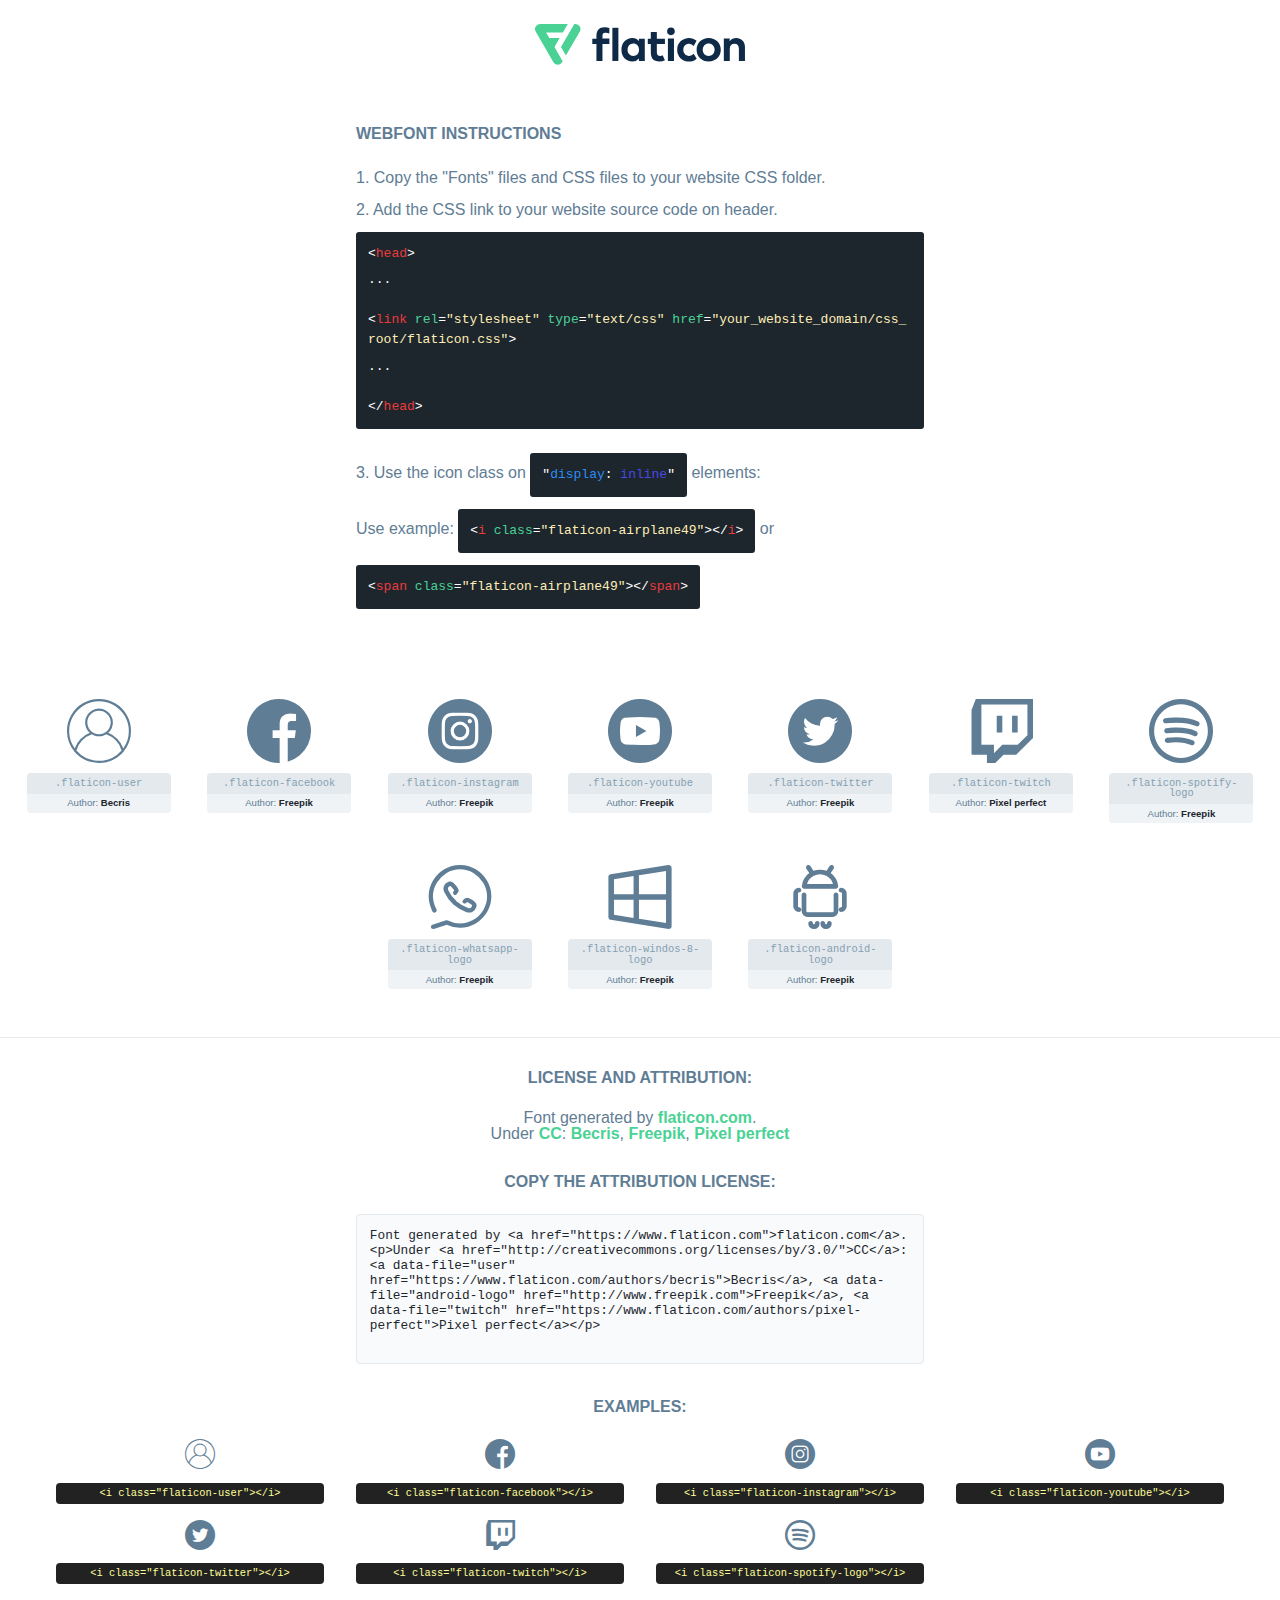
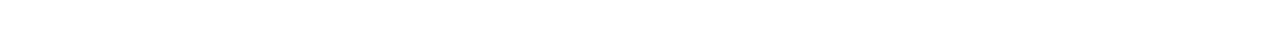
<file: flaticon/flaticon.html>
<!DOCTYPE html>
<html lang="en">
<head>
    <title>Flaticon Webfont</title>
    <link rel="stylesheet" type="text/css" href="flaticon.css"/>
    <meta charset="UTF-8">
    <style>
        html, body, div, span, applet, object, iframe,
        h1, h2, h3, h4, h5, h6, p, blockquote, pre,
        a, abbr, acronym, address, big, cite, code,
        del, dfn, em, img, ins, kbd, q, s, samp,
        small, strike, strong, sub, sup, tt, var,
        b, u, i, center,
        dl, dt, dd, ol, ul, li,
        fieldset, form, label, legend,
        table, caption, tbody, tfoot, thead, tr, th, td,
        article, aside, canvas, details, embed,
        figure, figcaption, footer, header, hgroup,
        menu, nav, output, ruby, section, summary,
        time, mark, audio, video {
            margin: 0;
            padding: 0;
            border: 0;
            font-size: 100%;
            font: inherit;
            vertical-align: baseline;
        }

        /* HTML5 display-role reset for older browsers */
        article, aside, details, figcaption, figure,
        footer, header, hgroup, menu, nav, section {
            display: block;
        }

        body {
            line-height: 1;
        }

        ol, ul {
            list-style: none;
        }

        blockquote, q {
            quotes: none;
        }

        blockquote:before, blockquote:after,
        q:before, q:after {
            content: '';
            content: none;
        }

        table {
            border-collapse: collapse;
            border-spacing: 0;
        }

        body {
            font-family: Helvetica, Arial, sans-serif;
            font-size: 16px;
            color: #5f7d95;
        }

        a {
            color: #4AD295;
            font-weight: bold;
            text-decoration: none;
        }

        * {
            -moz-box-sizing: border-box;
            -webkit-box-sizing: border-box;
            box-sizing: border-box;
            margin: 0;
            padding: 0;
        }

        [class^="flaticon-"]:before, [class*=" flaticon-"]:before, [class^="flaticon-"]:after, [class*=" flaticon-"]:after {
            font-family: Flaticon;
            font-size: 30px;
            font-style: normal;
            margin-left: 20px;
            color: #333;
        }

        .wrapper {
            max-width: 600px;
            margin: auto;
            padding: 0 1em;
        }

        .title {
            margin-bottom: 24px;
            text-transform: uppercase;
            font-weight: bold;
        }

        header {
            text-align: center;
            padding: 24px;
        }

        header .logo {
            width: 210px;
            height: auto;
            border: none;
            display: inline-block;
        }

        header strong {
            font-size: 28px;
            font-weight: 500;
            vertical-align: middle;
        }

        .demo {
            margin: 2em auto;
            line-height: 1.25em;
        }

        .demo ul li {
            margin-bottom: 12px;
        }

        .demo ul li code {
            background-color: #1D262D;
            border-radius: 3px;
            padding: 12px;
            display: inline-block;
            color: #fff;
            font-family: Consolas, Monaco, Lucida Console, Liberation Mono, DejaVu Sans Mono, Bitstream Vera Sans Mono, Courier New, monospace;
            font-weight: lighter;
            margin-top: 12px;
            font-size: 13px;
            word-break: break-all;
        }

        .demo ul li code .red {
            color: #EC3A3B;
        }

        .demo ul li code .green {
            color: #4AD295;
        }

        .demo ul li code .yellow {
            color: #FFEEB6;
        }

        .demo ul li code .blue {
            color: #2C8CF4;
        }

        .demo ul li code .purple {
            color: #4949E7;
        }

        .demo ul li code .dots {
            margin-top: 0.5em;
            display: block;
        }

        #glyphs {
            border-bottom: 1px solid #E3E9ED;
            padding: 2em 0;
            text-align: center;
        }

        .glyph {
            display: inline-block;
            width: 9em;
            margin: 1em;
            text-align: center;
            vertical-align: top;
            background: #FFF;
        }

        .glyph .flaticon {
            padding: 10px;
            display: block;
            font-family: "Flaticon";
            font-size: 64px;
            line-height: 1;
        }

        .glyph .flaticon:before {
            font-size: 64px;
            color: #5f7d95;
            margin-left: 0;
        }

        .class-name {
            font-size: 0.65em;
            background-color: #E3E9ED;
            color: #869FB2;
            border-radius: 4px 4px 0 0;
            padding: 0.5em;
            font-family: Consolas, Monaco, Lucida Console, Liberation Mono, DejaVu Sans Mono, Bitstream Vera Sans Mono, Courier New, monospace;
        }

        .author-name {
            font-size: 0.6em;
            background-color: #EFF3F6;
            border-top: 0;
            border-radius: 0 0 4px 4px;
            padding: 0.5em;
        }

        .author-name a {
            color: #1D262D;
        }

        .class-name:last-child {
            font-size: 10px;
            color: #888;
        }

        .class-name:last-child a {
            font-size: 10px;
            color: #555;
        }

        .glyph > input {
            display: block;
            width: 100px;
            margin: 5px auto;
            text-align: center;
            font-size: 12px;
            cursor: text;
        }

        .glyph > input.icon-input {
            font-family: "Flaticon";
            font-size: 16px;
            margin-bottom: 10px;
        }

        .attribution .title {
            margin-top: 2em;
        }

        .attribution textarea {
            background-color: #F8FAFB;
            color: #1D262D;
            padding: 1em;
            border: none;
            box-shadow: none;
            border: 1px solid #E3E9ED;
            border-radius: 4px;
            resize: none;
            width: 100%;
            height: 150px;
            font-size: 0.8em;
            font-family: Consolas, Monaco, Lucida Console, Liberation Mono, DejaVu Sans Mono, Bitstream Vera Sans Mono, Courier New, monospace;
            -webkit-appearance: none;
        }

        .attribution textarea:hover {
            border-color: #CFD9E0;
        }

        .attribution textarea:focus {
            border-color: #4AD295;
        }

        .iconsuse {
            margin: 2em auto;
            text-align: center;
            max-width: 1200px;
        }

        .iconsuse:after {
            content: '';
            display: table;
            clear: both;
        }

        .iconsuse .image {
            float: left;
            width: 25%;
            padding: 0 1em;
        }

        .iconsuse .image p {
            margin-bottom: 1em;
        }

        .iconsuse .image span {
            display: block;
            font-size: 0.65em;
            background-color: #222;
            color: #fff;
            border-radius: 4px;
            padding: 0.5em;
            color: #FFFF99;
            margin-top: 1em;
            font-family: Consolas, Monaco, Lucida Console, Liberation Mono, DejaVu Sans Mono, Bitstream Vera Sans Mono, Courier New, monospace;
        }

        .flaticon:before {
            color: #5f7d95;
        }

        #footer {
            text-align: center;
            background-color: #1D262D;
            color: #869FB2;
            padding: 12px;
            font-size: 14px;
        }

        #footer a {
            font-weight: normal;
        }

        @media (max-width: 960px) {
            .iconsuse .image {
                width: 50%;
            }
        }

        .preview {
            width: 100px;
            display: inline-block;
            margin: 10px;
        }

        .preview .inner {
            display: inline-block;
            width: 100%;
            text-align: center;
            background: #f5f5f5;
            -webkit-border-radius: 3px 3px 0 0;
            -moz-border-radius: 3px 3px 0 0;
            border-radius: 3px 3px 0 0;
        }

        .preview .inner  {
            line-height: 85px;
            font-size: 40px;
            color: #333;
        }

        .label {
            display: inline-block;
            width: 100%;
            box-sizing: border-box;
            padding: 5px;
            font-size: 10px;
            font-family: Monaco, monospace;
            color: #666;
            white-space: nowrap;
            overflow: hidden;
            text-overflow: ellipsis;
            background: #ddd;
            -webkit-border-radius: 0 0 3px 3px;
            -moz-border-radius: 0 0 3px 3px;
            border-radius: 0 0 3px 3px;
            color: #666;
        }
    </style>
</head>
<body>
    <header>
        <a href="https://www.flaticon.com/" target="_blank" class="logo">
            <svg xmlns="http://www.w3.org/2000/svg" viewBox="0 0 394.3 76.5">
                <path d="M156.6,69.4H145.3V7.1h11.3Z" style="fill:#0e2a47"/>
                <path d="M206.2,69.4h-11V64.8a15.4,15.4,0,0,1-12.6,5.7c-11.6,0-20.3-9.5-20.3-22.1s8.8-22.1,20.3-22.1a15.4,15.4,0,0,1,12.6,5.8V27.5h11Zm-32.4-21c0,6.4,4.2,11.6,10.8,11.6s10.8-4.9,10.8-11.6-4.4-11.6-10.8-11.6S173.9,42,173.9,48.4Z"
                      style="fill:#0e2a47"/>
                <path d="M262.5,13.7a7.2,7.2,0,0,1-14.4,0,7.2,7.2,0,1,1,14.4,0ZM261,69.4H249.6v-42H261Z"
                      style="fill:#0e2a47"/>
                <path id="_Trazado_" data-name="&lt;Trazado&gt;"
                      d="M139.6,17.8a16.6,16.6,0,0,0-8-1.4c-3.2.4-4.9,2-4.9,5.9v5.1h13V37.5h-13v32H115.4v-32h-7.8v-10h7.8V22.2c0-9.9,5.2-16.3,15-16.3a23.4,23.4,0,0,1,9.3,1.8Z"
                      style="fill:#0e2a47"/>
                <path d="M235.1,60c-3.5,0-6.3-1.9-6.3-7.1V37.5H244v-10H228.8V15H217.5V27.5h-5.7v10h5.7V53.7c0,10.9,5.3,16.8,15.7,16.8A22.9,22.9,0,0,0,244,68l-4.3-9.1A12.3,12.3,0,0,1,235.1,60Z"
                      style="fill:#0e2a47"/>
                <path d="M348.9,48.4c0,12.6-9.7,22.1-22.7,22.1s-22.7-9.4-22.7-22.1,9.6-22.1,22.7-22.1S348.9,35.8,348.9,48.4Zm-33.9,0c0,6.8,4.8,11.6,11.1,11.6s11.2-4.8,11.2-11.6-4.8-11.6-11.2-11.6S315.1,41.6,315.1,48.4Z"
                      style="fill:#0e2a47"/>
                <path d="M394.3,42.7V69.4H382.9V46.3c0-6.1-3-9.4-8.2-9.4s-8.9,3.2-8.9,9.5v23H354.6v-42h11v4.9c3-4.5,7.6-6.1,12.3-6.1C387.5,26.3,394.3,33,394.3,42.7Z"
                      style="fill:#0e2a47"/>
                <path d="M298,55.7h0a12.4,12.4,0,0,1-8.2,4.2h-.9l-1.8-.2a10,10,0,0,1-7.4-5.6,13.2,13.2,0,0,1-1.2-5.8,13,13,0,0,1,1.3-5.9,10.1,10.1,0,0,1,7.5-5.5h2.4a11.7,11.7,0,0,1,8.3,4.2l5.5-9.6a19.9,19.9,0,0,0-8.1-4.3,23.4,23.4,0,0,0-6.1-.8,25.2,25.2,0,0,0-7.5,1.1,20.9,20.9,0,0,0-8,4.6,21.9,21.9,0,0,0-6.8,16.4,21.9,21.9,0,0,0,6.7,16.3,20.9,20.9,0,0,0,8,4.6,25.2,25.2,0,0,0,7.7,1.2,23.6,23.6,0,0,0,6.2-.8,20,20,0,0,0,8.1-4.4Z"
                      style="fill:#0e2a47"/>
                <path d="M46.3,26.5H26.9L20.8,16H52.4L61.6,0H9.4A9.3,9.3,0,0,0,1.3,4.7a9.3,9.3,0,0,0,0,9.4L34.6,71.8a9.4,9.4,0,0,0,16.2,0l1.1-1.9L36.6,43.3Z"
                      style="fill:#4ad295"/>
                <path d="M84.2,4.7A9.3,9.3,0,0,0,76.1,0H73.8l-25,43.3,9.2,16L84.2,14A9.3,9.3,0,0,0,84.2,4.7Z"
                      style="fill:#4ad295"/>
            </svg>
        </a>
    </header>
    <section class="demo wrapper">

        <p class="title">Webfont Instructions</p>

        <ul>
            <li>
                <span class="num">1. </span>Copy the "Fonts" files and CSS files to your website CSS folder.
            </li>
            <li>
                <span class="num">2. </span>Add the CSS link to your website source code on header.
                <code class="big">
                    &lt;<span class="red">head</span>&gt;
                    <br/><span class="dots">...</span>
                    <br/>&lt;<span class="red">link</span> <span class="green">rel</span>=<span
                        class="yellow">"stylesheet"</span> <span class="green">type</span>=<span
                        class="yellow">"text/css"</span> <span class="green">href</span>=<span class="yellow">"your_website_domain/css_root/flaticon.css"</span>&gt;
                    <br/><span class="dots">...</span>
                    <br/>&lt;/<span class="red">head</span>&gt;
                </code>
            </li>

            <li>
                <p>
                    <span class="num">3. </span>Use the icon class on <code>"<span class="blue">display</span>:<span
                        class="purple"> inline</span>"</code> elements:
                    <br/>
                    Use example: <code>&lt;<span class="red">i</span> <span class="green">class</span>=<span class="yellow">&quot;flaticon-airplane49&quot;</span>&gt;&lt;/<span
                        class="red">i</span>&gt;</code> or <code>&lt;<span class="red">span</span> <span
                        class="green">class</span>=<span class="yellow">&quot;flaticon-airplane49&quot;</span>&gt;&lt;/<span
                        class="red">span</span>&gt;</code>
            </li>
        </ul>

    </section>
    <section id="glyphs">
            <div class="glyph">
                <i class="flaticon flaticon-user"></i>
                <div class="class-name">.flaticon-user</div>
                <div class="author-name">Author: <a data-file="user" href="https://www.flaticon.com/authors/becris">Becris</a> </div>
            </div>

            <div class="glyph">
                <i class="flaticon flaticon-facebook"></i>
                <div class="class-name">.flaticon-facebook</div>
                <div class="author-name">Author: <a data-file="facebook" href="http://www.freepik.com">Freepik</a> </div>
            </div>

            <div class="glyph">
                <i class="flaticon flaticon-instagram"></i>
                <div class="class-name">.flaticon-instagram</div>
                <div class="author-name">Author: <a data-file="instagram" href="http://www.freepik.com">Freepik</a> </div>
            </div>

            <div class="glyph">
                <i class="flaticon flaticon-youtube"></i>
                <div class="class-name">.flaticon-youtube</div>
                <div class="author-name">Author: <a data-file="youtube" href="http://www.freepik.com">Freepik</a> </div>
            </div>

            <div class="glyph">
                <i class="flaticon flaticon-twitter"></i>
                <div class="class-name">.flaticon-twitter</div>
                <div class="author-name">Author: <a data-file="twitter" href="http://www.freepik.com">Freepik</a> </div>
            </div>

            <div class="glyph">
                <i class="flaticon flaticon-twitch"></i>
                <div class="class-name">.flaticon-twitch</div>
                <div class="author-name">Author: <a data-file="twitch" href="https://www.flaticon.com/authors/pixel-perfect">Pixel perfect</a> </div>
            </div>

            <div class="glyph">
                <i class="flaticon flaticon-spotify-logo"></i>
                <div class="class-name">.flaticon-spotify-logo</div>
                <div class="author-name">Author: <a data-file="spotify-logo" href="http://www.freepik.com">Freepik</a> </div>
            </div>

            <div class="glyph">
                <i class="flaticon flaticon-whatsapp-logo"></i>
                <div class="class-name">.flaticon-whatsapp-logo</div>
                <div class="author-name">Author: <a data-file="whatsapp-logo" href="http://www.freepik.com">Freepik</a> </div>
            </div>

            <div class="glyph">
                <i class="flaticon flaticon-windos-8-logo"></i>
                <div class="class-name">.flaticon-windos-8-logo</div>
                <div class="author-name">Author: <a data-file="windos-8-logo" href="http://www.freepik.com">Freepik</a> </div>
            </div>

            <div class="glyph">
                <i class="flaticon flaticon-android-logo"></i>
                <div class="class-name">.flaticon-android-logo</div>
                <div class="author-name">Author: <a data-file="android-logo" href="http://www.freepik.com">Freepik</a> </div>
            </div>

    </section>

    <section class="attribution wrapper"   style="text-align:center;">

        <div class="title">License and attribution:</div><div class="attrDiv">Font generated by <a href="https://www.flaticon.com">flaticon.com</a>. <div><p>Under <a href="http://creativecommons.org/licenses/by/3.0/">CC</a>: <a data-file="user" href="https://www.flaticon.com/authors/becris">Becris</a>, <a data-file="android-logo" href="http://www.freepik.com">Freepik</a>, <a data-file="twitch" href="https://www.flaticon.com/authors/pixel-perfect">Pixel perfect</a></p>  </div>
        </div>
        <div class="title">Copy the Attribution License:</div>

        <textarea onclick="this.focus();this.select();">Font generated by &lt;a href=&quot;https://www.flaticon.com&quot;&gt;flaticon.com&lt;/a&gt;. <p>Under <a href="http://creativecommons.org/licenses/by/3.0/">CC</a>: <a data-file="user" href="https://www.flaticon.com/authors/becris">Becris</a>, <a data-file="android-logo" href="http://www.freepik.com">Freepik</a>, <a data-file="twitch" href="https://www.flaticon.com/authors/pixel-perfect">Pixel perfect</a></p> 
        </textarea>

    </section>

    <section class="iconsuse">

        <div class="title">Examples:</div>
            <div class="image">
                <p>
                    <i class="flaticon flaticon-user"></i>
                    <span>&lt;i class=&quot;flaticon-user&quot;&gt;&lt;/i&gt;</span>
                </p>
            </div>
            <div class="image">
                <p>
                    <i class="flaticon flaticon-facebook"></i>
                    <span>&lt;i class=&quot;flaticon-facebook&quot;&gt;&lt;/i&gt;</span>
                </p>
            </div>
            <div class="image">
                <p>
                    <i class="flaticon flaticon-instagram"></i>
                    <span>&lt;i class=&quot;flaticon-instagram&quot;&gt;&lt;/i&gt;</span>
                </p>
            </div>
            <div class="image">
                <p>
                    <i class="flaticon flaticon-youtube"></i>
                    <span>&lt;i class=&quot;flaticon-youtube&quot;&gt;&lt;/i&gt;</span>
                </p>
            </div>
            <div class="image">
                <p>
                    <i class="flaticon flaticon-twitter"></i>
                    <span>&lt;i class=&quot;flaticon-twitter&quot;&gt;&lt;/i&gt;</span>
                </p>
            </div>
            <div class="image">
                <p>
                    <i class="flaticon flaticon-twitch"></i>
                    <span>&lt;i class=&quot;flaticon-twitch&quot;&gt;&lt;/i&gt;</span>
                </p>
            </div>
            <div class="image">
                <p>
                    <i class="flaticon flaticon-spotify-logo"></i>
                    <span>&lt;i class=&quot;flaticon-spotify-logo&quot;&gt;&lt;/i&gt;</span>
                </p>
</file>
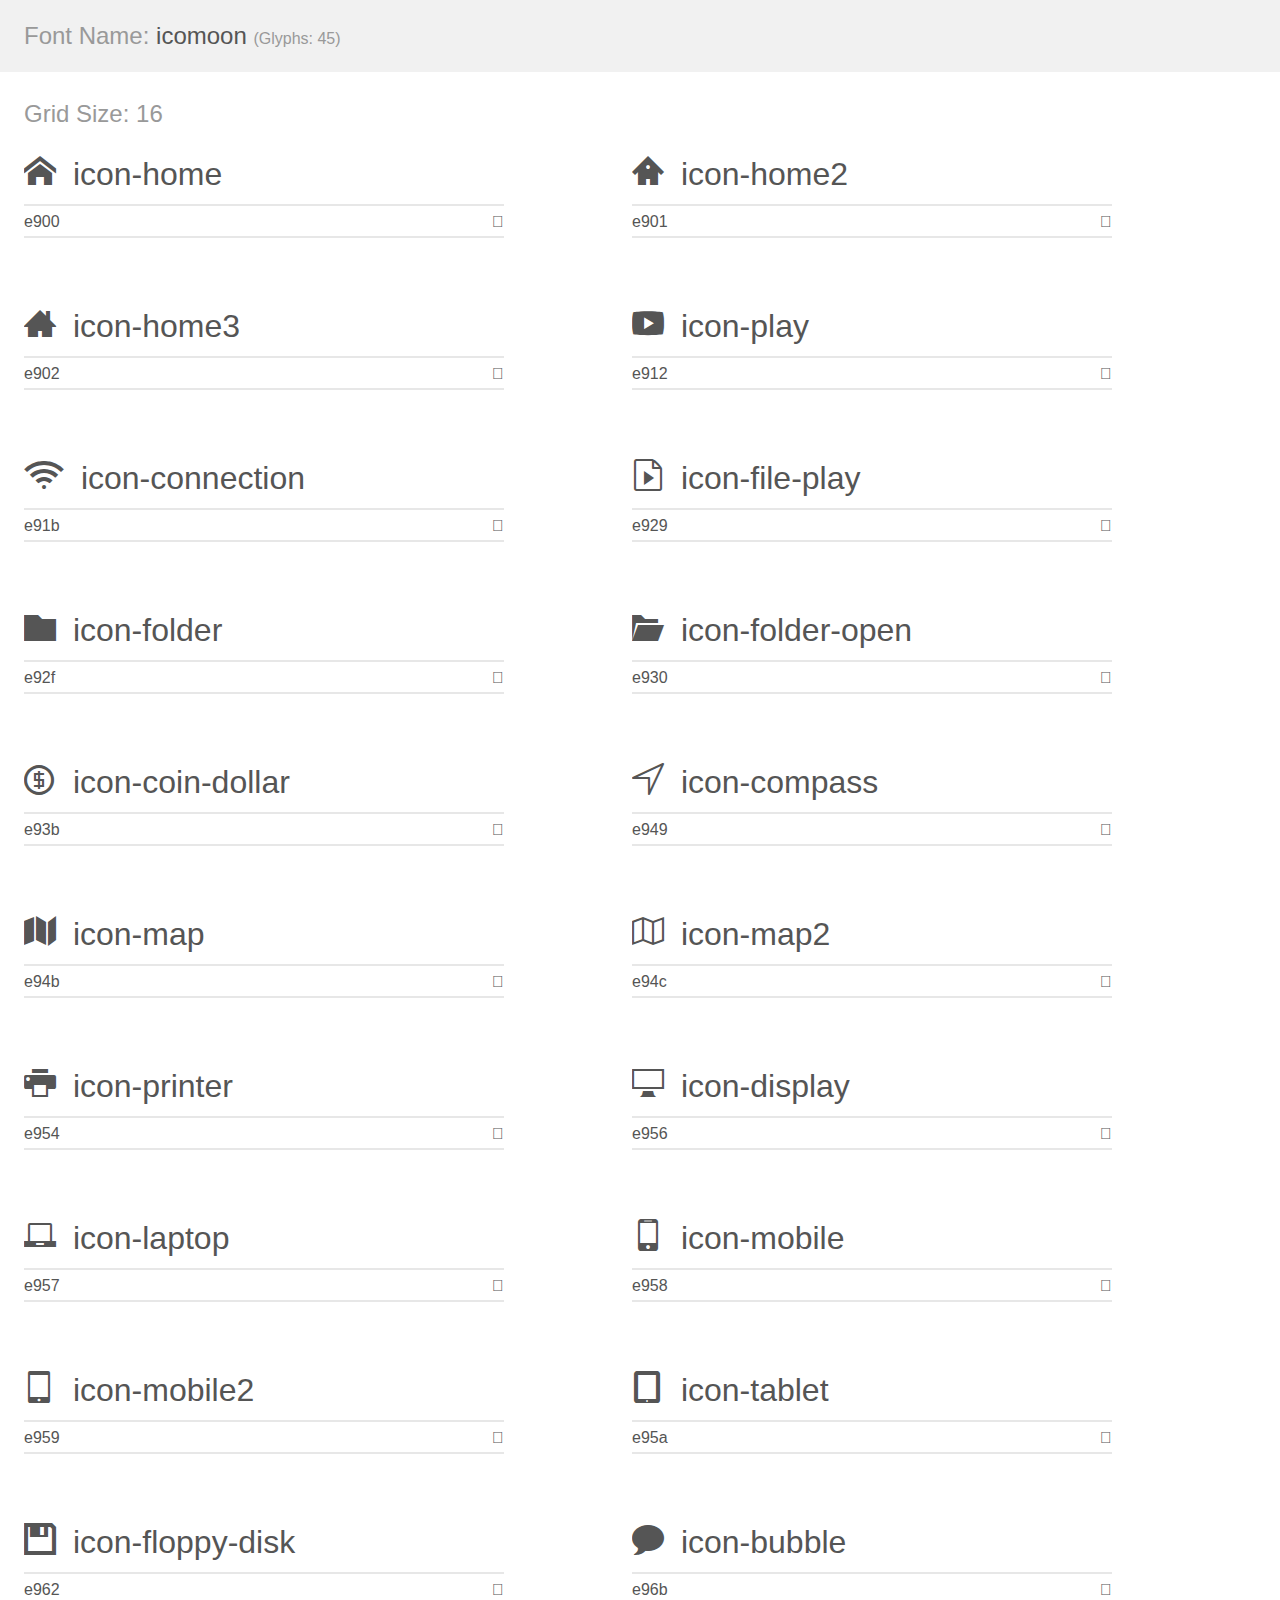
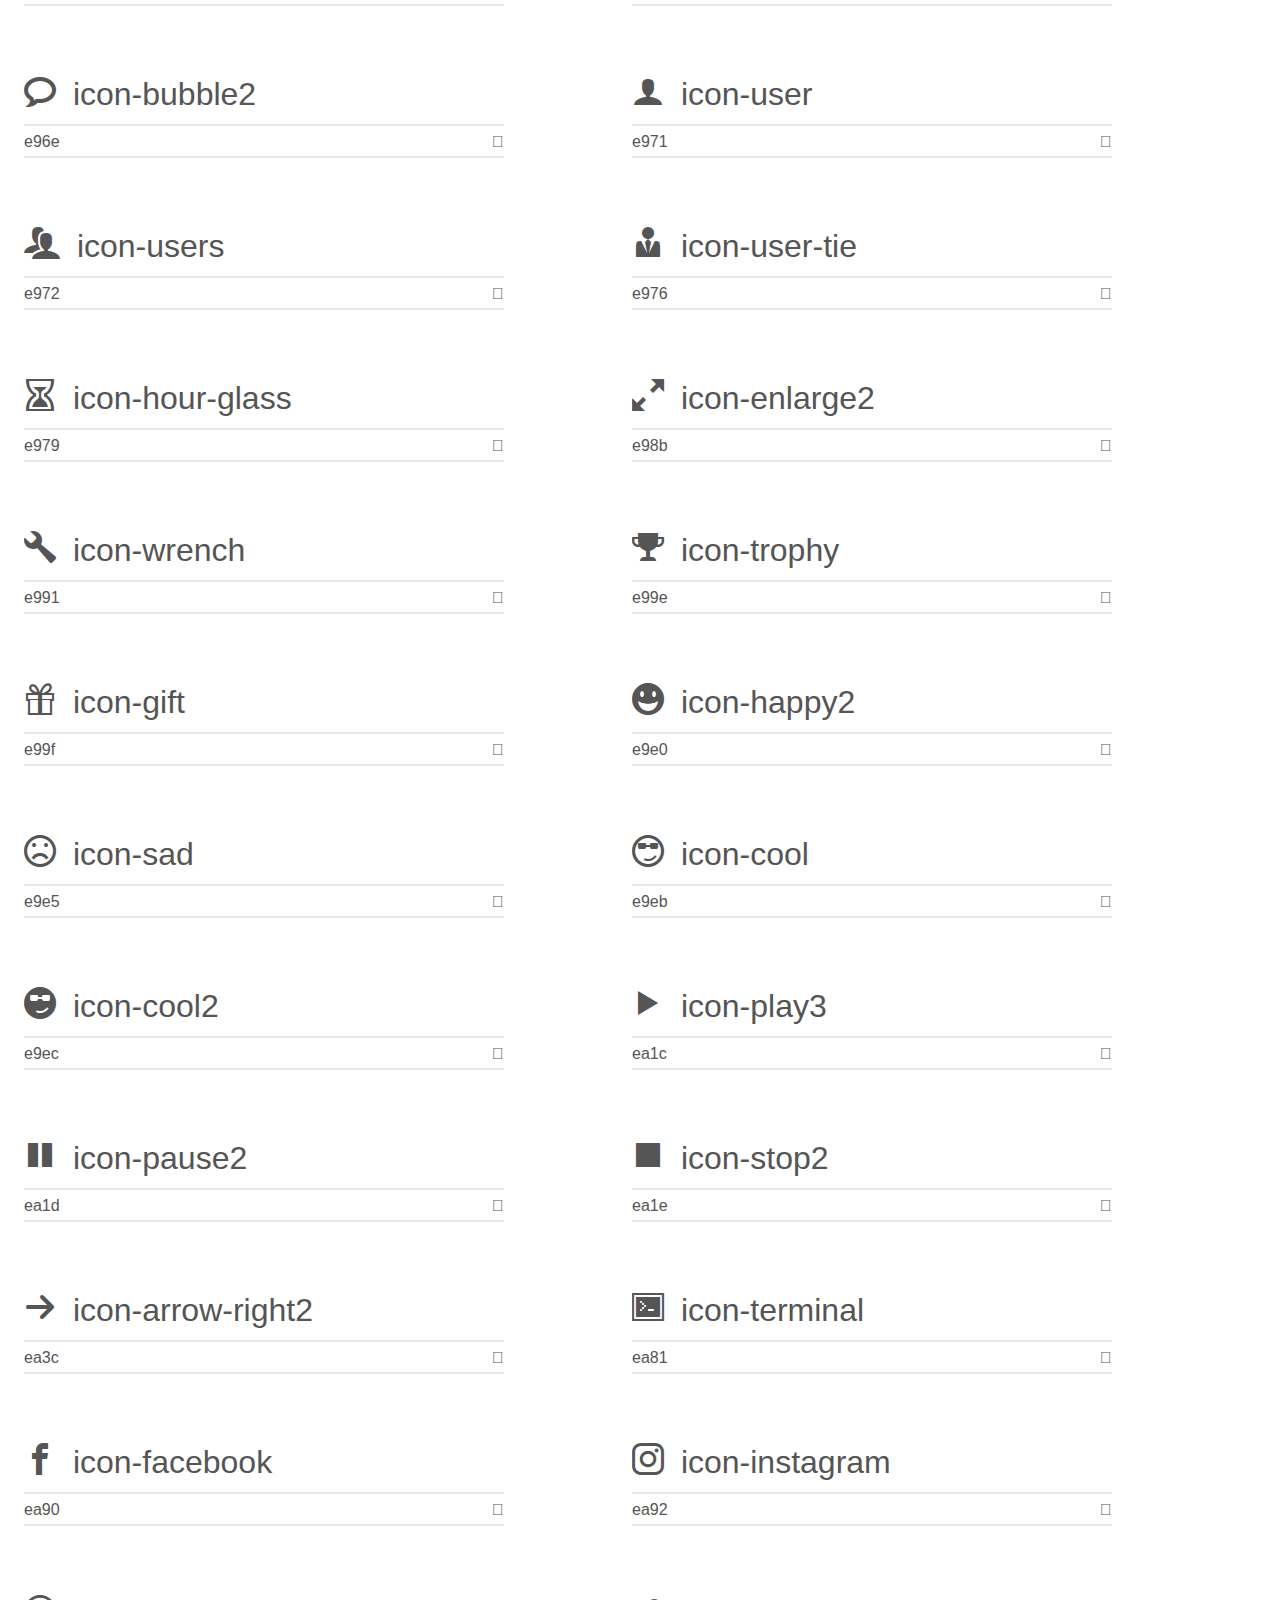
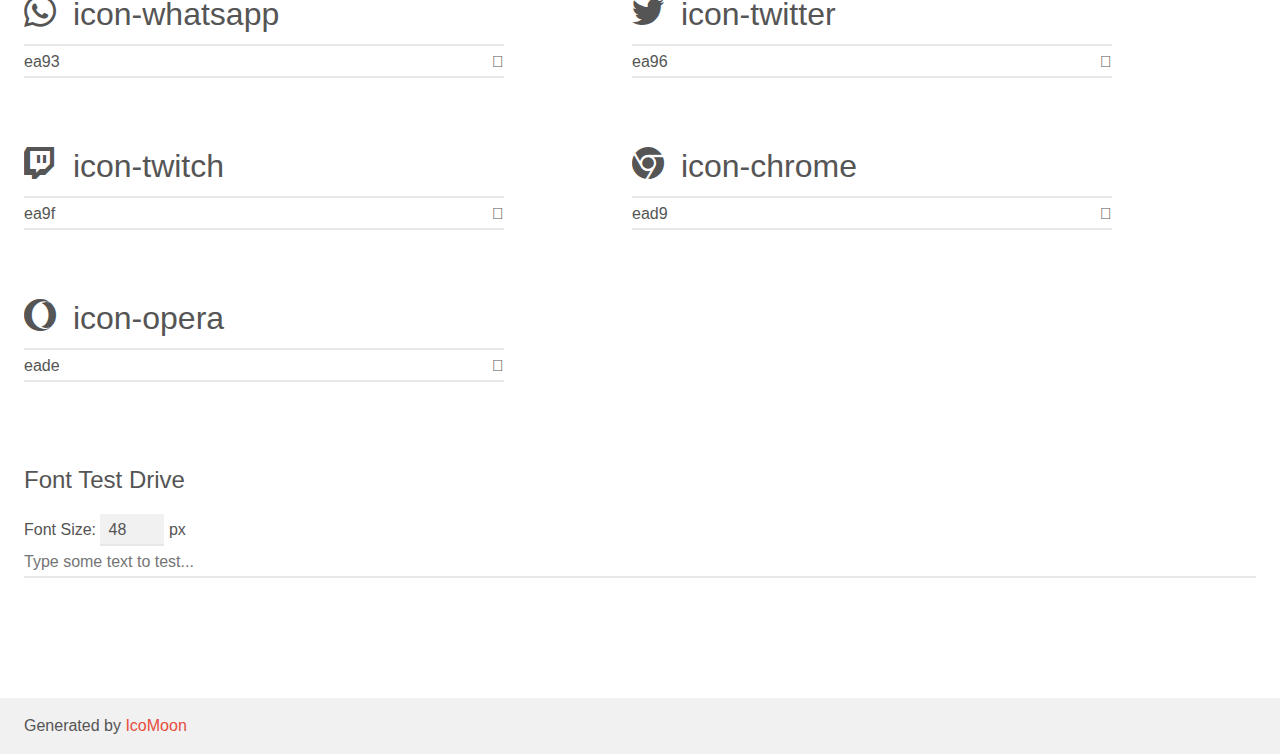
<file: imagenes/icomoon/demo.html>
<!doctype html>
<html>
<head>
    <meta charset="utf-8">
    <title>IcoMoon Demo</title>
    <meta name="description" content="An Icon Font Generated By IcoMoon.io">
    <meta name="viewport" content="width=device-width, initial-scale=1">
    <link rel="stylesheet" href="demo-files/demo.css">
    <link rel="stylesheet" href="style.css"></head>
<body>
    <div class="bgc1 clearfix">
        <h1 class="mhmm mvm"><span class="fgc1">Font Name:</span> icomoon <small class="fgc1">(Glyphs:&nbsp;45)</small></h1>
    </div>
    <div class="clearfix mhl ptl">
        <h1 class="mvm mtn fgc1">Grid Size: 16</h1>
        <div class="glyph fs1">
            <div class="clearfix bshadow0 pbs">
                <span class="icon-home"></span>
                <span class="mls"> icon-home</span>
            </div>
            <fieldset class="fs0 size1of1 clearfix hidden-false">
                <input type="text" readonly value="e900" class="unit size1of2" />
                <input type="text" maxlength="1" readonly value="&#xe900;" class="unitRight size1of2 talign-right" />
            </fieldset>
            <div class="fs0 bshadow0 clearfix hidden-true">
                <span class="unit pvs fgc1">liga: </span>
                <input type="text" readonly value="home, house" class="liga unitRight" />
            </div>
        </div>
        <div class="glyph fs1">
            <div class="clearfix bshadow0 pbs">
                <span class="icon-home2"></span>
                <span class="mls"> icon-home2</span>
            </div>
            <fieldset class="fs0 size1of1 clearfix hidden-false">
                <input type="text" readonly value="e901" class="unit size1of2" />
                <input type="text" maxlength="1" readonly value="&#xe901;" class="unitRight size1of2 talign-right" />
            </fieldset>
            <div class="fs0 bshadow0 clearfix hidden-true">
                <span class="unit pvs fgc1">liga: </span>
                <input type="text" readonly value="home2, house2" class="liga unitRight" />
            </div>
        </div>
        <div class="glyph fs1">
            <div class="clearfix bshadow0 pbs">
                <span class="icon-home3"></span>
                <span class="mls"> icon-home3</span>
            </div>
            <fieldset class="fs0 size1of1 clearfix hidden-false">
                <input type="text" readonly value="e902" class="unit size1of2" />
                <input type="text" maxlength="1" readonly value="&#xe902;" class="unitRight size1of2 talign-right" />
            </fieldset>
            <div class="fs0 bshadow0 clearfix hidden-true">
                <span class="unit pvs fgc1">liga: </span>
                <input type="text" readonly value="home3, house3" class="liga unitRight" />
            </div>
        </div>
        <div class="glyph fs1">
            <div class="clearfix bshadow0 pbs">
                <span class="icon-play"></span>
                <span class="mls"> icon-play</span>
            </div>
            <fieldset class="fs0 size1of1 clearfix hidden-false">
                <input type="text" readonly value="e912" class="unit size1of2" />
                <input type="text" maxlength="1" readonly value="&#xe912;" class="unitRight size1of2 talign-right" />
            </fieldset>
            <div class="fs0 bshadow0 clearfix hidden-true">
                <span class="unit pvs fgc1">liga: </span>
                <input type="text" readonly value="play, video" class="liga unitRight" />
            </div>
        </div>
        <div class="glyph fs1">
            <div class="clearfix bshadow0 pbs">
                <span class="icon-connection"></span>
                <span class="mls"> icon-connection</span>
            </div>
            <fieldset class="fs0 size1of1 clearfix hidden-false">
                <input type="text" readonly value="e91b" class="unit size1of2" />
                <input type="text" maxlength="1" readonly value="&#xe91b;" class="unitRight size1of2 talign-right" />
            </fieldset>
            <div class="fs0 bshadow0 clearfix hidden-true">
                <span class="unit pvs fgc1">liga: </span>
                <input type="text" readonly value="connection, wifi" class="liga unitRight" />
            </div>
        </div>
        <div class="glyph fs1">
            <div class="clearfix bshadow0 pbs">
                <span class="icon-file-play"></span>
                <span class="mls"> icon-file-play</span>
            </div>
            <fieldset class="fs0 size1of1 clearfix hidden-false">
                <input type="text" readonly value="e929" class="unit size1of2" />
                <input type="text" maxlength="1" readonly value="&#xe929;" class="unitRight size1of2 talign-right" />
            </fieldset>
            <div class="fs0 bshadow0 clearfix hidden-true">
                <span class="unit pvs fgc1">liga: </span>
                <input type="text" readonly value="file-play, file7" class="liga unitRight" />
            </div>
        </div>
        <div class="glyph fs1">
            <div class="clearfix bshadow0 pbs">
                <span class="icon-folder"></span>
                <span class="mls"> icon-folder</span>
            </div>
            <fieldset class="fs0 size1of1 clearfix hidden-false">
                <input type="text" readonly value="e92f" class="unit size1of2" />
                <input type="text" maxlength="1" readonly value="&#xe92f;" class="unitRight size1of2 talign-right" />
            </fieldset>
            <div class="fs0 bshadow0 clearfix hidden-true">
                <span class="unit pvs fgc1">liga: </span>
                <input type="text" readonly value="folder, directory" class="liga unitRight" />
            </div>
        </div>
        <div class="glyph fs1">
            <div class="clearfix bshadow0 pbs">
                <span class="icon-folder-open"></span>
                <span class="mls"> icon-folder-open</span>
            </div>
            <fieldset class="fs0 size1of1 clearfix hidden-false">
                <input type="text" readonly value="e930" class="unit size1of2" />
                <input type="text" maxlength="1" readonly value="&#xe930;" class="unitRight size1of2 talign-right" />
            </fieldset>
            <div class="fs0 bshadow0 clearfix hidden-true">
                <span class="unit pvs fgc1">liga: </span>
                <input type="text" readonly value="folder-open, directory2" class="liga unitRight" />
            </div>
        </div>
        <div class="glyph fs1">
            <div class="clearfix bshadow0 pbs">
                <span class="icon-coin-dollar"></span>
                <span class="mls"> icon-coin-dollar</span>
            </div>
            <fieldset class="fs0 size1of1 clearfix hidden-false">
                <input type="text" readonly value="e93b" class="unit size1of2" />
                <input type="text" maxlength="1" readonly value="&#xe93b;" class="unitRight size1of2 talign-right" />
            </fieldset>
            <div class="fs0 bshadow0 clearfix hidden-true">
                <span class="unit pvs fgc1">liga: </span>
                <input type="text" readonly value="coin-dollar, money" class="liga unitRight" />
            </div>
        </div>
        <div class="glyph fs1">
            <div class="clearfix bshadow0 pbs">
                <span class="icon-compass"></span>
                <span class="mls"> icon-compass</span>
            </div>
            <fieldset class="fs0 size1of1 clearfix hidden-false">
                <input type="text" readonly value="e949" class="unit size1of2" />
                <input type="text" maxlength="1" readonly value="&#xe949;" class="unitRight size1of2 talign-right" />
            </fieldset>
            <div class="fs0 bshadow0 clearfix hidden-true">
                <span class="unit pvs fgc1">liga: </span>
                <input type="text" readonly value="compass, direction" class="liga unitRight" />
            </div>
        </div>
        <div class="glyph fs1">
            <div class="clearfix bshadow0 pbs">
                <span class="icon-map"></span>
                <span class="mls"> icon-map</span>
            </div>
            <fieldset class="fs0 size1of1 clearfix hidden-false">
                <input type="text" readonly value="e94b" class="unit size1of2" />
                <input type="text" maxlength="1" readonly value="&#xe94b;" class="unitRight size1of2 talign-right" />
            </fieldset>
            <div class="fs0 bshadow0 clearfix hidden-true">
                <span class="unit pvs fgc1">liga: </span>
                <input type="text" readonly value="map, guide" class="liga unitRight" />
            </div>
        </div>
        <div class="glyph fs1">
            <div class="clearfix bshadow0 pbs">
                <span class="icon-map2"></span>
                <span class="mls"> icon-map2</span>
            </div>
            <fieldset class="fs0 size1of1 clearfix hidden-false">
                <input type="text" readonly value="e94c" class="unit size1of2" />
                <input type="text" maxlength="1" readonly value="&#xe94c;" class="unitRight size1of2 talign-right" />
            </fieldset>
            <div class="fs0 bshadow0 clearfix hidden-true">
                <span class="unit pvs fgc1">liga: </span>
                <input type="text" readonly value="map2, guide2" class="liga unitRight" />
            </div>
        </div>
        <div class="glyph fs1">
            <div class="clearfix bshadow0 pbs">
                <span class="icon-printer"></span>
                <span class="mls"> icon-printer</span>
            </div>
            <fieldset class="fs0 size1of1 clearfix hidden-false">
                <input type="text" readonly value="e954" class="unit size1of2" />
                <input type="text" maxlength="1" readonly value="&#xe954;" class="unitRight size1of2 talign-right" />
            </fieldset>
            <div class="fs0 bshadow0 clearfix hidden-true">
                <span class="unit pvs fgc1">liga: </span>
                <input type="text" readonly value="printer, print" class="liga unitRight" />
            </div>
        </div>
        <div class="glyph fs1">
            <div class="clearfix bshadow0 pbs">
                <span class="icon-display"></span>
                <span class="mls"> icon-display</span>
            </div>
            <fieldset class="fs0 size1of1 clearfix hidden-false">
                <input type="text" readonly value="e956" class="unit size1of2" />
                <input type="text" maxlength="1" readonly value="&#xe956;" class="unitRight size1of2 talign-right" />
            </fieldset>
            <div class="fs0 bshadow0 clearfix hidden-true">
                <span class="unit pvs fgc1">liga: </span>
                <input type="text" readonly value="display, screen" class="liga unitRight" />
            </div>
        </div>
        <div class="glyph fs1">
            <div class="clearfix bshadow0 pbs">
                <span class="icon-laptop"></span>
                <span class="mls"> icon-laptop</span>
            </div>
            <fieldset class="fs0 size1of1 clearfix hidden-false">
                <input type="text" readonly value="e957" class="unit size1of2" />
                <input type="text" maxlength="1" readonly value="&#xe957;" class="unitRight size1of2 talign-right" />
            </fieldset>
            <div class="fs0 bshadow0 clearfix hidden-true">
                <span class="unit pvs fgc1">liga: </span>
                <input type="text" readonly value="laptop, computer" class="liga unitRight" />
            </div>
        </div>
        <div class="glyph fs1">
            <div class="clearfix bshadow0 pbs">
                <span class="icon-mobile"></span>
                <span class="mls"> icon-mobile</span>
            </div>
            <fieldset class="fs0 size1of1 clearfix hidden-false">
                <input type="text" readonly value="e958" class="unit size1of2" />
                <input type="text" maxlength="1" readonly value="&#xe958;" class="unitRight size1of2 talign-right" />
            </fieldset>
            <div class="fs0 bshadow0 clearfix hidden-true">
                <span class="unit pvs fgc1">liga: </span>
                <input type="text" readonly value="mobile, cell-phone" class="liga unitRight" />
            </div>
        </div>
        <div class="glyph fs1">
            <div class="clearfix bshadow0 pbs">
                <span class="icon-mobile2"></span>
                <span class="mls"> icon-mobile2</span>
            </div>
            <fieldset class="fs0 size1of1 clearfix hidden-false">
                <input type="text" readonly value="e959" class="unit size1of2" />
                <input type="text" maxlength="1" readonly value="&#xe959;" class="unitRight size1of2 talign-right" />
            </fieldset>
            <div class="fs0 bshadow0 clearfix hidden-true">
                <span class="unit pvs fgc1">liga: </span>
                <input type="text" readonly value="mobile2, cell-phone2" class="liga unitRight" />
            </div>
        </div>
        <div class="glyph fs1">
            <div class="clearfix bshadow0 pbs">
                <span class="icon-tablet"></span>
                <span class="mls"> icon-tablet</span>
            </div>
            <fieldset class="fs0 size1of1 clearfix hidden-false">
                <input type="text" readonly value="e95a" class="unit size1of2" />
                <input type="text" maxlength="1" readonly value="&#xe95a;" class="unitRight size1of2 talign-right" />
            </fieldset>
            <div class="fs0 bshadow0 clearfix hidden-true">
                <span class="unit pvs fgc1">liga: </span>
                <input type="text" readonly value="tablet, mobile3" class="liga unitRight" />
            </div>
        </div>
        <div class="glyph fs1">
            <div class="clearfix bshadow0 pbs">
                <span class="icon-floppy-disk"></span>
                <span class="mls"> icon-floppy-disk</span>
            </div>
            <fieldset class="fs0 size1of1 clearfix hidden-false">
                <input type="text" readonly value="e962" class="unit size1of2" />
                <input type="text" maxlength="1" readonly value="&#xe962;" class="unitRight size1of2 talign-right" />
            </fieldset>
            <div class="fs0 bshadow0 clearfix hidden-true">
                <span class="unit pvs fgc1">liga: </span>
                <input type="text" readonly value="floppy-disk, save2" class="liga unitRight" />
            </div>
        </div>
        <div class="glyph fs1">
            <div class="clearfix bshadow0 pbs">
                <span class="icon-bubble"></span>
                <span class="mls"> icon-bubble</span>
            </div>
            <fieldset class="fs0 size1of1 clearfix hidden-false">
                <input type="text" readonly value="e96b" class="unit size1of2" />
                <input type="text" maxlength="1" readonly value="&#xe96b;" class="unitRight size1of2 talign-right" />
            </fieldset>
            <div class="fs0 bshadow0 clearfix hidden-true">
                <span class="unit pvs fgc1">liga: </span>
                <input type="text" readonly value="bubble, comment" class="liga unitRight" />
            </div>
        </div>
        <div class="glyph fs1">
            <div class="clearfix bshadow0 pbs">
                <span class="icon-bubble2"></span>
                <span class="mls"> icon-bubble2</span>
            </div>
            <fieldset class="fs0 size1of1 clearfix hidden-false">
                <input type="text" readonly value="e96e" class="unit size1of2" />
                <input type="text" maxlength="1" readonly value="&#xe96e;" class="unitRight size1of2 talign-right" />
            </fieldset>
            <div class="fs0 bshadow0 clearfix hidden-true">
                <span class="unit pvs fgc1">liga: </span>
                <input type="text" readonly value="bubble2, comment2" class="liga unitRight" />
            </div>
        </div>
        <div class="glyph fs1">
            <div class="clearfix bshadow0 pbs">
                <span class="icon-user"></span>
                <span class="mls"> icon-user</span>
            </div>
            <fieldset class="fs0 size1of1 clearfix hidden-false">
                <input type="text" readonly value="e971" class="unit size1of2" />
                <input type="text" maxlength="1" readonly value="&#xe971;" class="unitRight size1of2 talign-right" />
            </fieldset>
            <div class="fs0 bshadow0 clearfix hidden-true">
                <span class="unit pvs fgc1">liga: </span>
                <input type="text" readonly value="user, profile2" class="liga unitRight" />
            </div>
        </div>
        <div class="glyph fs1">
            <div class="clearfix bshadow0 pbs">
                <span class="icon-users"></span>
                <span class="mls"> icon-users</span>
            </div>
            <fieldset class="fs0 size1of1 clearfix hidden-false">
                <input type="text" readonly value="e972" class="unit size1of2" />
                <input type="text" maxlength="1" readonly value="&#xe972;" class="unitRight size1of2 talign-right" />
            </fieldset>
            <div class="fs0 bshadow0 clearfix hidden-true">
                <span class="unit pvs fgc1">liga: </span>
                <input type="text" readonly value="users, group" class="liga unitRight" />
            </div>
        </div>
        <div class="glyph fs1">
            <div class="clearfix bshadow0 pbs">
                <span class="icon-user-tie"></span>
                <span class="mls"> icon-user-tie</span>
            </div>
            <fieldset class="fs0 size1of1 clearfix hidden-false">
                <input type="text" readonly value="e976" class="unit size1of2" />
                <input type="text" maxlength="1" readonly value="&#xe976;" class="unitRight size1of2 talign-right" />
            </fieldset>
            <div class="fs0 bshadow0 clearfix hidden-true">
                <span class="unit pvs fgc1">liga: </span>
                <input type="text" readonly value="user-tie, user5" class="liga unitRight" />
            </div>
        </div>
        <div class="glyph fs1">
            <div class="clearfix bshadow0 pbs">
                <span class="icon-hour-glass"></span>
                <span class="mls"> icon-hour-glass</span>
            </div>
            <fieldset class="fs0 size1of1 clearfix hidden-false">
                <input type="text" readonly value="e979" class="unit size1of2" />
                <input type="text" maxlength="1" readonly value="&#xe979;" class="unitRight size1of2 talign-right" />
            </fieldset>
            <div class="fs0 bshadow0 clearfix hidden-true">
                <span class="unit pvs fgc1">liga: </span>
                <input type="text" readonly value="hour-glass, loading" class="liga unitRight" />
            </div>
        </div>
        <div class="glyph fs1">
            <div class="clearfix bshadow0 pbs">
                <span class="icon-enlarge2"></span>
                <span class="mls"> icon-enlarge2</span>
            </div>
            <fieldset class="fs0 size1of1 clearfix hidden-false">
                <input type="text" readonly value="e98b" class="unit size1of2" />
                <input type="text" maxlength="1" readonly value="&#xe98b;" class="unitRight size1of2 talign-right" />
            </fieldset>
            <div class="fs0 bshadow0 clearfix hidden-true">
                <span class="unit pvs fgc1">liga: </span>
                <input type="text" readonly value="enlarge2, expand2" class="liga unitRight" />
            </div>
        </div>
        <div class="glyph fs1">
            <div class="clearfix bshadow0 pbs">
                <span class="icon-wrench"></span>
                <span class="mls"> icon-wrench</span>
            </div>
            <fieldset class="fs0 size1of1 clearfix hidden-false">
                <input type="text" readonly value="e991" class="unit size1of2" />
                <input type="text" maxlength="1" readonly value="&#xe991;" class="unitRight size1of2 talign-right" />
            </fieldset>
            <div class="fs0 bshadow0 clearfix hidden-true">
                <span class="unit pvs fgc1">liga: </span>
                <input type="text" readonly value="wrench, tool" class="liga unitRight" />
            </div>
        </div>
        <div class="glyph fs1">
            <div class="clearfix bshadow0 pbs">
                <span class="icon-trophy"></span>
                <span class="mls"> icon-trophy</span>
            </div>
            <fieldset class="fs0 size1of1 clearfix hidden-false">
                <input type="text" readonly value="e99e" class="unit size1of2" />
                <input type="text" maxlength="1" readonly value="&#xe99e;" class="unitRight size1of2 talign-right" />
            </fieldset>
            <div class="fs0 bshadow0 clearfix hidden-true">
                <span class="unit pvs fgc1">liga: </span>
                <input type="text" readonly value="trophy, cup" class="liga unitRight" />
            </div>
        </div>
        <div class="glyph fs1">
            <div class="clearfix bshadow0 pbs">
                <span class="icon-gift"></span>
                <span class="mls"> icon-gift</span>
            </div>
            <fieldset class="fs0 size1of1 clearfix hidden-false">
                <input type="text" readonly value="e99f" class="unit size1of2" />
                <input type="text" maxlength="1" readonly value="&#xe99f;" class="unitRight size1of2 talign-right" />
            </fieldset>
            <div class="fs0 bshadow0 clearfix hidden-true">
                <span class="unit pvs fgc1">liga: </span>
                <input type="text" readonly value="gift, present" class="liga unitRight" />
            </div>
        </div>
        <div class="glyph fs1">
            <div class="clearfix bshadow0 pbs">
                <span class="icon-happy2"></span>
                <span class="mls"> icon-happy2</span>
            </div>
            <fieldset class="fs0 size1of1 clearfix hidden-false">
                <input type="text" readonly value="e9e0" class="unit size1of2" />
                <input type="text" maxlength="1" readonly value="&#xe9e0;" class="unitRight size1of2 talign-right" />
            </fieldset>
            <div class="fs0 bshadow0 clearfix hidden-true">
                <span class="unit pvs fgc1">liga: </span>
                <input type="text" readonly value="happy2, emoticon2" class="liga unitRight" />
            </div>
        </div>
        <div class="glyph fs1">
            <div class="clearfix bshadow0 pbs">
                <span class="icon-sad"></span>
                <span class="mls"> icon-sad</span>
            </div>
            <fieldset class="fs0 size1of1 clearfix hidden-false">
                <input type="text" readonly value="e9e5" class="unit size1of2" />
                <input type="text" maxlength="1" readonly value="&#xe9e5;" class="unitRight size1of2 talign-right" />
            </fieldset>
            <div class="fs0 bshadow0 clearfix hidden-true">
                <span class="unit pvs fgc1">liga: </span>
                <input type="text" readonly value="sad, emoticon7" class="liga unitRight" />
            </div>
        </div>
        <div class="glyph fs1">
            <div class="clearfix bshadow0 pbs">
                <span class="icon-cool"></span>
                <span class="mls"> icon-cool</span>
            </div>
            <fieldset class="fs0 size1of1 clearfix hidden-false">
                <input type="text" readonly value="e9eb" class="unit size1of2" />
                <input type="text" maxlength="1" readonly value="&#xe9eb;" class="unitRight size1of2 talign-right" />
            </fieldset>
            <div class="fs0 bshadow0 clearfix hidden-true">
                <span class="unit pvs fgc1">liga: </span>
                <input type="text" readonly value="cool, emoticon13" class="liga unitRight" />
            </div>
        </div>
        <div class="glyph fs1">
            <div class="clearfix bshadow0 pbs">
                <span class="icon-cool2"></span>
                <span class="mls"> icon-cool2</span>
            </div>
            <fieldset class="fs0 size1of1 clearfix hidden-false">
                <input type="text" readonly value="e9ec" class="unit size1of2" />
                <input type="text" maxlength="1" readonly value="&#xe9ec;" class="unitRight size1of2 talign-right" />
            </fieldset>
            <div class="fs0 bshadow0 clearfix hidden-true">
                <span class="unit pvs fgc1">liga: </span>
                <input type="text" readonly value="cool2, emoticon14" class="liga unitRight" />
            </div>
        </div>
        <div class="glyph fs1">
            <div class="clearfix bshadow0 pbs">
                <span class="icon-play3"></span>
                <span class="mls"> icon-play3</span>
            </div>
            <fieldset class="fs0 size1of1 clearfix hidden-false">
                <input type="text" readonly value="ea1c" class="unit size1of2" />
                <input type="text" maxlength="1" readonly value="&#xea1c;" class="unitRight size1of2 talign-right" />
            </fieldset>
            <div class="fs0 bshadow0 clearfix hidden-true">
                <span class="unit pvs fgc1">liga: </span>
                <input type="text" readonly value="play3, player8" class="liga unitRight" />
            </div>
        </div>
        <div class="glyph fs1">
            <div class="clearfix bshadow0 pbs">
                <span class="icon-pause2"></span>
                <span class="mls"> icon-pause2</span>
            </div>
            <fieldset class="fs0 size1of1 clearfix hidden-false">
                <input type="text" readonly value="ea1d" class="unit size1of2" />
                <input type="text" maxlength="1" readonly value="&#xea1d;" class="unitRight size1of2 talign-right" />
            </fieldset>
            <div class="fs0 bshadow0 clearfix hidden-true">
                <span class="unit pvs fgc1">liga: </span>
                <input type="text" readonly value="pause2, player9" class="liga unitRight" />
            </div>
        </div>
        <div class="glyph fs1">
            <div class="clearfix bshadow0 pbs">
                <span class="icon-stop2"></span>
                <span class="mls"> icon-stop2</span>
            </div>
            <fieldset class="fs0 size1of1 clearfix hidden-false">
                <input type="text" readonly value="ea1e" class="unit size1of2" />
                <input type="text" maxlength="1" readonly value="&#xea1e;" class="unitRight size1of2 talign-right" />
            </fieldset>
            <div class="fs0 bshadow0 clearfix hidden-true">
                <span class="unit pvs fgc1">liga: </span>
                <input type="text" readonly value="stop2, player10" class="liga unitRight" />
            </div>
        </div>
        <div class="glyph fs1">
            <div class="clearfix bshadow0 pbs">
                <span class="icon-arrow-right2"></span>
                <span class="mls"> icon-arrow-right2</span>
            </div>
            <fieldset class="fs0 size1of1 clearfix hidden-false">
                <input type="text" readonly value="ea3c" class="unit size1of2" />
                <input type="text" maxlength="1" readonly value="&#xea3c;" class="unitRight size1of2 talign-right" />
            </fieldset>
            <div class="fs0 bshadow0 clearfix hidden-true">
                <span class="unit pvs fgc1">liga: </span>
                <input type="text" readonly value="arrow-right2, right4" class="liga unitRight" />
            </div>
        </div>
        <div class="glyph fs1">
            <div class="clearfix bshadow0 pbs">
                <span class="icon-terminal"></span>
                <span class="mls"> icon-terminal</span>
            </div>
            <fieldset class="fs0 size1of1 clearfix hidden-false">
                <input type="text" readonly value="ea81" class="unit size1of2" />
                <input type="text" maxlength="1" readonly value="&#xea81;" class="unitRight size1of2 talign-right" />
            </fieldset>
            <div class="fs0 bshadow0 clearfix hidden-true">
                <span class="unit pvs fgc1">liga: </span>
                <input type="text" readonly value="terminal, console" class="liga unitRight" />
            </div>
        </div>
        <div class="glyph fs1">
            <div class="clearfix bshadow0 pbs">
                <span class="icon-facebook"></span>
                <span class="mls"> icon-facebook</span>
            </div>
            <fieldset class="fs0 size1of1 clearfix hidden-false">
                <input type="text" readonly value="ea90" class="unit size1of2" />
                <input type="text" maxlength="1" readonly value="&#xea90;" class="unitRight size1of2 talign-right" />
            </fieldset>
            <div class="fs0 bshadow0 clearfix hidden-true">
                <span class="unit pvs fgc1">liga: </span>
                <input type="text" readonly value="facebook, brand10" class="liga unitRight" />
            </div>
        </div>
        <div class="glyph fs1">
            <div class="clearfix bshadow0 pbs">
                <span class="icon-instagram"></span>
                <span class="mls"> icon-instagram</span>
            </div>
            <fieldset class="fs0 size1of1 clearfix hidden-false">
                <input type="text" readonly value="ea92" class="unit size1of2" />
                <input type="text" maxlength="1" readonly value="&#xea92;" class="unitRight size1of2 talign-right" />
            </fieldset>
            <div class="fs0 bshadow0 clearfix hidden-true">
                <span class="unit pvs fgc1">liga: </span>
                <input type="text" readonly value="instagram, brand12" class="liga unitRight" />
            </div>
        </div>
        <div class="glyph fs1">
            <div class="clearfix bshadow0 pbs">
                <span class="icon-whatsapp"></span>
                <span class="mls"> icon-whatsapp</span>
            </div>
            <fieldset class="fs0 size1of1 clearfix hidden-false">
                <input type="text" readonly value="ea93" class="unit size1of2" />
                <input type="text" maxlength="1" readonly value="&#xea93;" class="unitRight size1of2 talign-right" />
            </fieldset>
            <div class="fs0 bshadow0 clearfix hidden-true">
                <span class="unit pvs fgc1">liga: </span>
                <input type="text" readonly value="whatsapp, brand13" class="liga unitRight" />
            </div>
        </div>
        <div class="glyph fs1">
            <div class="clearfix bshadow0 pbs">
                <span class="icon-twitter"></span>
                <span class="mls"> icon-twitter</span>
            </div>
            <fieldset class="fs0 size1of1 clearfix hidden-false">
                <input type="text" readonly value="ea96" class="unit size1of2" />
                <input type="text" maxlength="1" readonly value="&#xea96;" class="unitRight size1of2 talign-right" />
            </fieldset>
            <div class="fs0 bshadow0 clearfix hidden-true">
                <span class="unit pvs fgc1">liga: </span>
                <input type="text" readonly value="twitter, brand16" class="liga unitRight" />
            </div>
        </div>
        <div class="glyph fs1">
            <div class="clearfix bshadow0 pbs">
                <span class="icon-twitch"></span>
                <span class="mls"> icon-twitch</span>
            </div>
            <fieldset class="fs0 size1of1 clearfix hidden-false">
                <input type="text" readonly value="ea9f" class="unit size1of2" />
                <input type="text" maxlength="1" readonly value="&#xea9f;" class="unitRight size1of2 talign-right" />
            </fieldset>
            <div class="fs0 bshadow0 clearfix hidden-true">
                <span class="unit pvs fgc1">liga: </span>
                <input type="text" readonly value="twitch, brand23" class="liga unitRight" />
            </div>
        </div>
        <div class="glyph fs1">
            <div class="clearfix bshadow0 pbs">
                <span class="icon-chrome"></span>
                <span class="mls"> icon-chrome</span>
            </div>
            <fieldset class="fs0 size1of1 clearfix hidden-false">
                <input type="text" readonly value="ead9" class="unit size1of2" />
                <input type="text" maxlength="1" readonly value="&#xead9;" class="unitRight size1of2 talign-right" />
            </fieldset>
            <div class="fs0 bshadow0 clearfix hidden-true">
                <span class="unit pvs fgc1">liga: </span>
                <input type="text" readonly value="chrome, browser" class="liga unitRight" />
            </div>
        </div>
        <div class="glyph fs1">
            <div class="clearfix bshadow0 pbs">
                <span class="icon-opera"></span>
                <span class="mls"> icon-opera</span>
            </div>
            <fieldset class="fs0 size1of1 clearfix hidden-false">
                <input type="text" readonly value="eade" class="unit size1of2" />
                <input type="text" maxlength="1" readonly value="&#xeade;" class="unitRight size1of2 talign-right" />
            </fieldset>
            <div class="fs0 bshadow0 clearfix hidden-true">
                <span class="unit pvs fgc1">liga: </span>
                <input type="text" readonly value="opera, browser6" class="liga unitRight" />
            </div>
        </div>
    </div>

    <!--[if gt IE 8]><!-->
    <div class="mhl clearfix mbl">
        <h1>Font Test Drive</h1>
        <label>
            Font Size: <input id="fontSize" type="number" class="textbox0 mbm"
            min="8" value="48" />
            px
        </label>
        <input id="testText" type="text" class="phl size1of1 mvl"
        placeholder="Type some text to test..." value=""/>
        <div id="testDrive" class="icon-" style="font-family: icomoon">&nbsp;
        </div>
    </div>
    <!--<![endif]-->
    <div class="bgc1 clearfix">
        <p class="mhl">Generated by <a href="https://icomoon.io/app">IcoMoon</a></p>
    </div>

    <script src="demo-files/demo.js"></script>
</body>
</html>
</file>
<file: flaticon/flaticon.css>
@font-face {
    font-family: "flaticon";
    src: url("./flaticon.ttf?95f6a65589e34517d4bd06645e6abea6") format("truetype"),
url("./flaticon.woff?95f6a65589e34517d4bd06645e6abea6") format("woff"),
url("./flaticon.woff2?95f6a65589e34517d4bd06645e6abea6") format("woff2"),
url("./flaticon.eot?95f6a65589e34517d4bd06645e6abea6#iefix") format("embedded-opentype"),
url("./flaticon.svg?95f6a65589e34517d4bd06645e6abea6#flaticon") format("svg");
}

i[class^="flaticon-"]:before, i[class*=" flaticon-"]:before {
    font-family: flaticon !important;
    font-style: normal;
    font-weight: normal !important;
    font-variant: normal;
    text-transform: none;
    line-height: 1;
}

.flaticon-user:before {
    content: "\f101";
}
.flaticon-facebook:before {
    content: "\f102";
}
.flaticon-instagram:before {
    content: "\f103";
}
.flaticon-youtube:before {
    content: "\f104";
}
.flaticon-twitter:before {
    content: "\f105";
}
.flaticon-twitch:before {
    content: "\f106";
}
.flaticon-spotify-logo:before {
    content: "\f107";
}
.flaticon-whatsapp-logo:before {
    content: "\f108";
}
.flaticon-windos-8-logo:before {
    content: "\f109";
}
.flaticon-android-logo:before {
    content: "\f10a";
}
</file>
<file: imagenes/icomoon/demo-files/demo.css>
body {
  padding: 0;
  margin: 0;
  font-family: sans-serif;
  font-size: 1em;
  line-height: 1.5;
  color: #555;
  background: #fff;
}
h1 {
  font-size: 1.5em;
  font-weight: normal;
}
small {
  font-size: .66666667em;
}
a {
  color: #e74c3c;
  text-decoration: none;
}
a:hover, a:focus {
  box-shadow: 0 1px #e74c3c;
}
.bshadow0, input {
  box-shadow: inset 0 -2px #e7e7e7;
}
input:hover {
  box-shadow: inset 0 -2px #ccc;
}
input, fieldset {
  font-family: sans-serif;
  font-size: 1em;
  margin: 0;
  padding: 0;
  border: 0;
}
input {
  color: inherit;
  line-height: 1.5;
  height: 1.5em;
  padding: .25em 0;
}
input:focus {
  outline: none;
  box-shadow: inset 0 -2px #449fdb;
}
.glyph {
  font-size: 16px;
  width: 15em;
  padding-bottom: 1em;
  margin-right: 4em;
  margin-bottom: 1em;
  float: left;
  overflow: hidden;
}
.liga {
  width: 80%;
  width: calc(100% - 2.5em);
}
.talign-right {
  text-align: right;
}
.talign-center {
  text-align: center;
}
.bgc1 {
  background: #f1f1f1;
}
.fgc1 {
  color: #999;
}
.fgc0 {
  color: #000;
}
p {
  margin-top: 1em;
  margin-bottom: 1em;
}
.mvm {
  margin-top: .75em;
  margin-bottom: .75em;
}
.mtn {
  margin-top: 0;
}
.mtl, .mal {
  margin-top: 1.5em;
}
.mbl, .mal {
  margin-bottom: 1.5em;
}
.mal, .mhl {
  margin-left: 1.5em;
  margin-right: 1.5em;
}
.mhmm {
  margin-left: 1em;
  margin-right: 1em;
}
.mls {
  margin-left: .25em;
}
.ptl {
  padding-top: 1.5em;
}
.pbs, .pvs {
  padding-bottom: .25em;
}
.pvs, .pts {
  padding-top: .25em;
}
.unit {
  float: left;
}
.unitRight {
  float: right;
}
.size1of2 {
  width: 50%;
}
.size1of1 {
  width: 100%;
}
.clearfix:before, .clearfix:after {
  content: " ";
  display: table;
}
.clearfix:after {
  clear: both;
}
.hidden-true {
  display: none;
}
.textbox0 {
  width: 3em;
  background: #f1f1f1;
  padding: .25em .5em;
  line-height: 1.5;
  height: 1.5em;
}
#testDrive {
  display: block;
  padding-top: 24px;
  line-height: 1.5;
}
.fs0 {
  font-size: 16px;
}
.fs1 {
  font-size: 32px;
}
</file>
<file: imagenes/icomoon/style.css>
@font-face {
  font-family: 'icomoon';
  src:  url('fonts/icomoon.eot?yglps8');
  src:  url('fonts/icomoon.eot?yglps8#iefix') format('embedded-opentype'),
    url('fonts/icomoon.ttf?yglps8') format('truetype'),
    url('fonts/icomoon.woff?yglps8') format('woff'),
    url('fonts/icomoon.svg?yglps8#icomoon') format('svg');
  font-weight: normal;
  font-style: normal;
  font-display: block;
}

[class^="icon-"], [class*=" icon-"] {
  /* use !important to prevent issues with browser extensions that change fonts */
  font-family: 'icomoon' !important;
  speak: never;
  font-style: normal;
  font-weight: normal;
  font-variant: normal;
  text-transform: none;
  line-height: 1;

  /* Better Font Rendering =========== */
  -webkit-font-smoothing: antialiased;
  -moz-osx-font-smoothing: grayscale;
}

.icon-home:before {
  content: "\e900";
}
.icon-home2:before {
  content: "\e901";
}
.icon-home3:before {
  content: "\e902";
}
.icon-play:before {
  content: "\e912";
}
.icon-connection:before {
  content: "\e91b";
}
.icon-file-play:before {
  content: "\e929";
}
.icon-folder:before {
  content: "\e92f";
}
.icon-folder-open:before {
  content: "\e930";
}
.icon-coin-dollar:before {
  content: "\e93b";
}
.icon-compass:before {
  content: "\e949";
}
.icon-map:before {
  content: "\e94b";
}
.icon-map2:before {
  content: "\e94c";
}
.icon-printer:before {
  content: "\e954";
}
.icon-display:before {
  content: "\e956";
}
.icon-laptop:before {
  content: "\e957";
}
.icon-mobile:before {
  content: "\e958";
}
.icon-mobile2:before {
  content: "\e959";
}
.icon-tablet:before {
  content: "\e95a";
}
.icon-floppy-disk:before {
  content: "\e962";
}
.icon-bubble:before {
  content: "\e96b";
}
.icon-bubble2:before {
  content: "\e96e";
}
.icon-user:before {
  content: "\e971";
}
.icon-users:before {
  content: "\e972";
}
.icon-user-tie:before {
  content: "\e976";
}
.icon-hour-glass:before {
  content: "\e979";
}
.icon-enlarge2:before {
  content: "\e98b";
}
.icon-wrench:before {
  content: "\e991";
}
.icon-trophy:before {
  content: "\e99e";
}
.icon-gift:before {
  content: "\e99f";
}
.icon-happy2:before {
  content: "\e9e0";
}
.icon-sad:before {
  content: "\e9e5";
}
.icon-cool:before {
  content: "\e9eb";
}
.icon-cool2:before {
  content: "\e9ec";
}
.icon-play3:before {
  content: "\ea1c";
}
.icon-pause2:before {
  content: "\ea1d";
}
.icon-stop2:before {
  content: "\ea1e";
}
.icon-arrow-right2:before {
  content: "\ea3c";
}
.icon-terminal:before {
  content: "\ea81";
}
.icon-facebook:before {
  content: "\ea90";
}
.icon-instagram:before {
  content: "\ea92";
}
.icon-whatsapp:before {
  content: "\ea93";
}
.icon-twitter:before {
  content: "\ea96";
}
.icon-twitch:before {
  content: "\ea9f";
}
.icon-chrome:before {
  content: "\ead9";
}
.icon-opera:before {
  content: "\eade";
}
</file>
